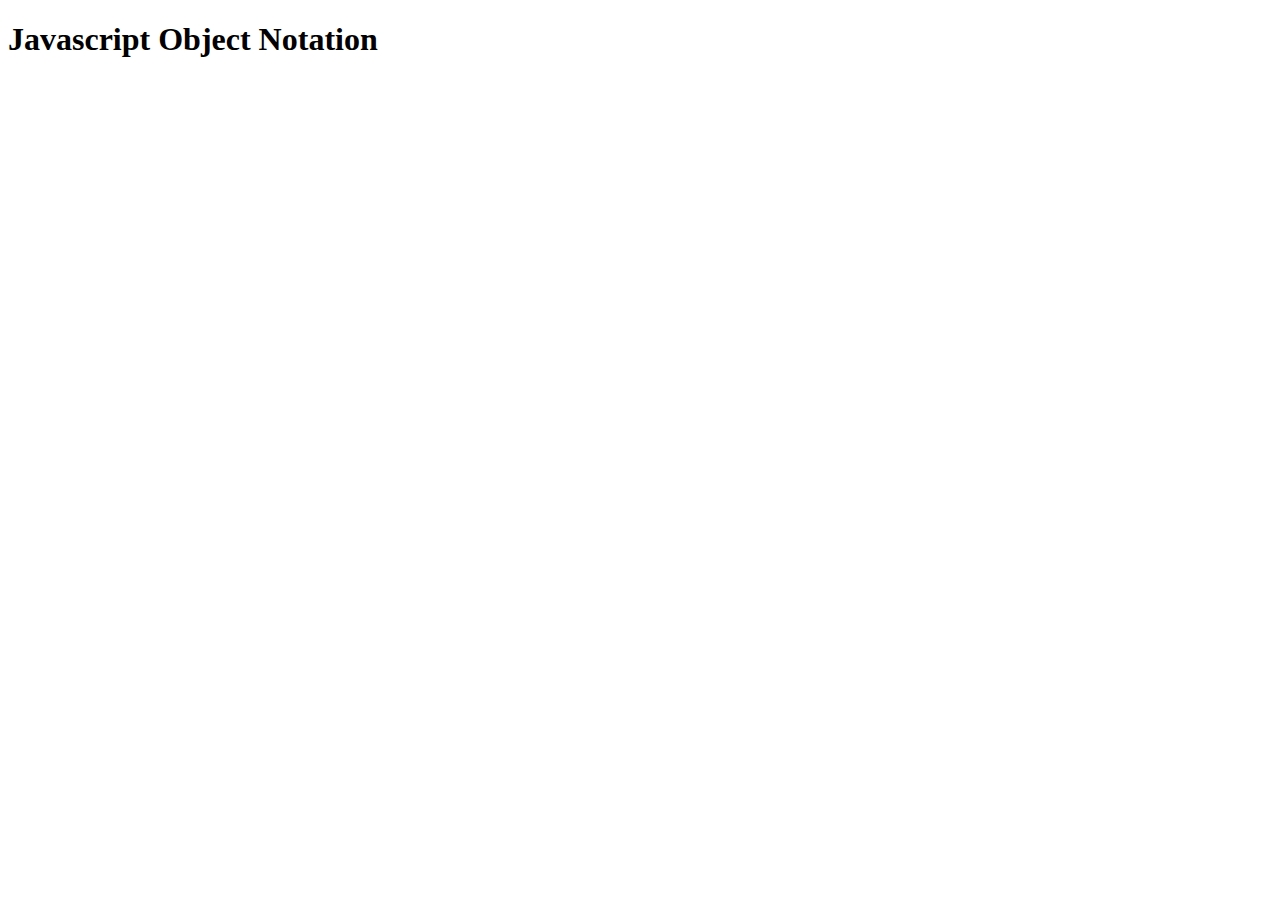
<file: API/index.html>
<!DOCTYPE html>
<html lang="en">
<head>
    <meta charset="UTF-8">
    <meta name="viewport" content="width=device-width, initial-scale=1.0">
    <title>JSON</title>
</head>
<body>
    <h1>Javascript Object Notation</h1>


    <script>
        const user = {
            name : "wazid",
            age : 25,
            id : 200048,
            friends : ["Rahim", "Karim"],
            age : [22, 24]
        };
        const convToJson = JSON.stringify(user);             // {"name":"wazid","age":25,"id":200048}
        console.log(convToJson);

        const jsonToUser = JSON.parse(convToJson);         // convert into normal object form
        console.log(jsonToUser);


    </script>
</body>
</html>
</file>
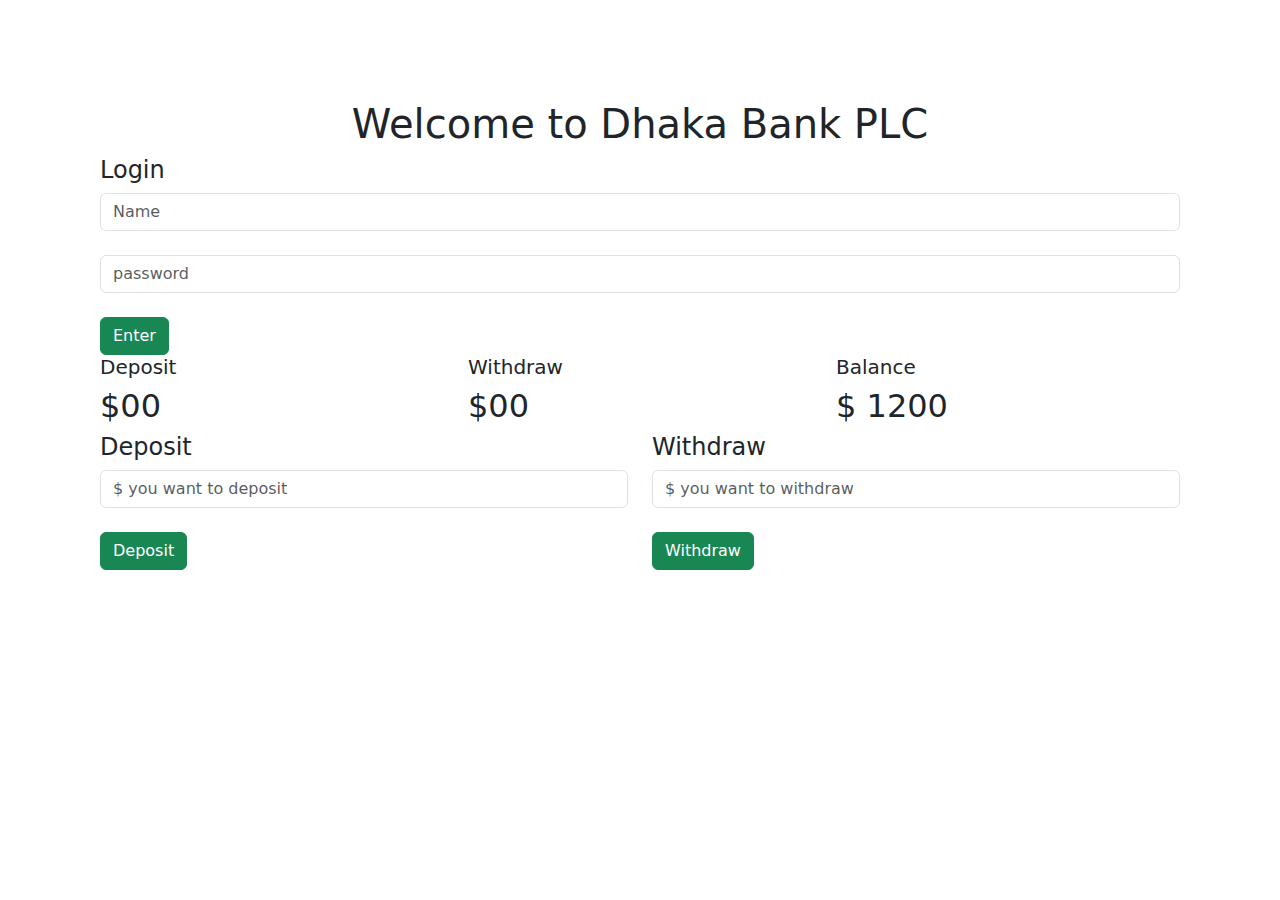
<file: project/index.html>
<!DOCTYPE html>
<html lang="en">
<head>
    <meta charset="UTF-8">
    <meta name="viewport" content="width=device-width, initial-scale=1.0">
    <title>Dhaka Bank</title>
    <link rel="stylesheet" href="style.css">
    <link rel="stylesheet" href="https://cdn.jsdelivr.net/npm/bootstrap@5.3.3/dist/css/bootstrap.min.css">
</head>
<body>
    <div id="login-area">
        <h1 class="text-center">Welcome to Dhaka Bank PLC</h1>
        <div class="submit-area">
            <h4>Login</h4>
            <input class="form-control" type="text" placeholder="Name">
            <br>
            <input class="form-control" type="password" placeholder="password">
            <br>
            <button id="login" class="btn btn-success">Enter</button>
        </div>
    </div>
    <div id="transaction-area">
        <div class="row">
            <div class="col-md-4">
                <div class="deposit status">
                    <h5>Deposit</h5>
                    <h2>$<span id="current-deposit">00</span></h2>
                </div>
            </div>
            <div class="col-md-4">
                <div class="withdraw status">
                    <h5>Withdraw</h5>
                    <h2>$00</h2>
                </div>
            </div>
            <div class="col-md-4">
                <div class="balance status">
                    <h5>Balance</h5>
                    <h2>$ <span id="current-balance">1200</span></h2>
                </div>
            </div>
        </div>
        <div class="row">
            <div class="col-md-6">
                <div class="submit-area">
                    <h4>
                    Deposit
                    </h4>
                    <input id="deposit-amount" class="form-control" type="text" placeholder="$ you want to deposit">
                    <br>
                    <button id="addDeposit" class="btn btn-success">
                    Deposit
                    </button>
                </div>
            </div>
            <div class="col-md-6">
                <div class="submit-area">
                    <h4>
                    Withdraw
                </h4>
                <input id="withdraw-amount" class="form-control" type="text" placeholder="$ you want to withdraw">
                <br>
                <button id="withdrawBtn" class="btn btn-success">
                    Withdraw
                </button>
                </div>
            </div>
        </div>
    </div>


    <script>
        // login button event handler

        const loginBtn = document.getElementById("login");
        loginBtn.addEventListener("click", function(){
            const loginArea = document.getElementById("login-area");
            loginArea.style.display = "none";
            const transactionArea = document.getElementById("transaction-area");
            transactionArea.style.display = "block"
        })

        // Deposit button event handler

        const depositBtn = document.getElementById("addDeposit");
        depositBtn.addEventListener("click", function(){
            const depositNumber = getInputNumber("deposit-amount");

            // const currentDeposit = document.getElementById("current-deposit").innerText;
            // const currentDepositNumber = parseFloat(currentDeposit);
            // const totalDeposit = depositNumber + currentDepositNumber;
            // document.getElementById("current-deposit").innerText = totalDeposit;
            

            // const currentBalance = document.getElementById('current-balance').innerText;
            // const currentBalanceNumber = parseFloat(currentBalance);
            // const totalBalance = depositNumber + currentBalanceNumber;
            // document.getElementById('current-balance').innerText = totalBalance;

            updateSpanText("current-deposit", depositNumber);
            updateSpanText("current-balance", depositNumber);

            depositAmount = document.getElementById("deposit-amount").value = "";
        })

        // Withdraw button event handler

        const withdrawBtn = document.getElementById("withdrawBtn");
        withdrawBtn.addEventListener("click", function(){
            const withdrawNumber = getInputNumber("withdraw-amount");
            console.log(withdrawNumber);
            
        })

        function getInputNumber(id){
            const amount = document.getElementById(id).value;
            const amountNumber = parseFloat(amount);
            return amountNumber;
        }

        function updateSpanText(id, depositNumber){
            const current = document.getElementById(id).innerText;
            const currentNumber = parseFloat(current);
            const totalAmount = depositNumber + currentNumber;
            document.getElementById(id).innerText = totalAmount;
        }


    </script>
</body>
</html>
</file>
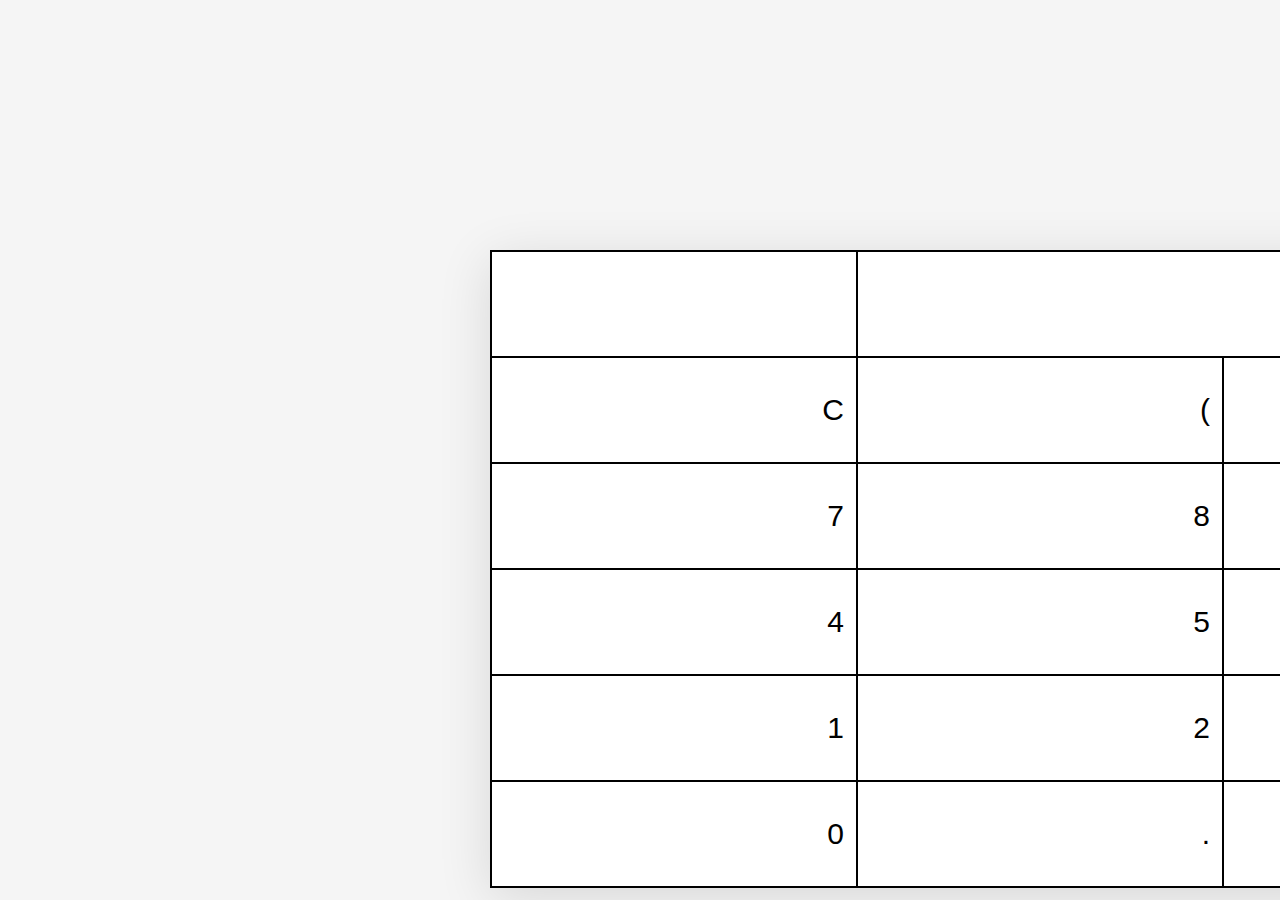
<file: Simple Calculator JS -2/index.html>
<!DOCTYPE html>
<html lang="en">
<head>
    <meta charset="UTF-8">
    <meta name="viewport" content="width=device-width, initial-scale=1.0">
    <title>Simple Calculator</title>
    <link rel="stylesheet" href="style.css">
</head>
<body>
    <div class="calculator-body">
        <table>
            <tr>
                <td> <input type="text" id="my-result"> </td>
            </tr>

            <tr>
                <td><input type="text" value="C" onclick="deleteMe()"></td>
                <td><input type="text" value="(" onclick="calculator('(')"></td>
                <td><input type="text" value=")" onclick="calculator(')')"></td>
            </tr>
            <tr>
                <td><input type="text" value="7" onclick="calculator('7')"></td>
                <td><input type="text" value="8" onclick="calculator('8')"></td>
                <td><input type="text" value="9" onclick="calculator('9')"></td>
                <td><input type="text" value="+" onclick="calculator('+')"></td>

            </tr>
            <tr>
                <td><input type="text" value="4" onclick="calculator('4')"></td>
                <td><input type="text" value="5" onclick="calculator('5')"></td>
                <td><input type="text" value="6" onclick="calculator('6')"></td>
                <td><input type="text" value="-" onclick="calculator('-')"></td>

            </tr>
            <tr>
                <td><input type="text" value="1" onclick="calculator('1')"></td>
                <td><input type="text" value="2" onclick="calculator('2')"></td>
                <td><input type="text" value="3" onclick="calculator('3')"></td>
                <td><input type="text" value="*" onclick="calculator('*')"></td>

            </tr>
            <tr>
                <td><input type="text" value="0" onclick="calculator('0')"></td>
                <td><input type="text" value="." onclick="calculator('.')"></td>
                <td><input type="text" value="/" onclick="calculator('/')"></td>
                <td><input type="text" value="=" onclick="answer('=')"></td>

            </tr>
        
       </table>
    </div>



    <script>
        function deleteMe(){
            document.getElementById("my-result").value = "";
        }

        function calculator(newValue){
            document.getElementById("my-result").value += newValue;
        }

        function answer(){
            let a = document.getElementById("my-result").value;
            let b = eval(a);
            document.getElementById("my-result").value = b;
        } 
    </script>
</body>
</html>
</file>
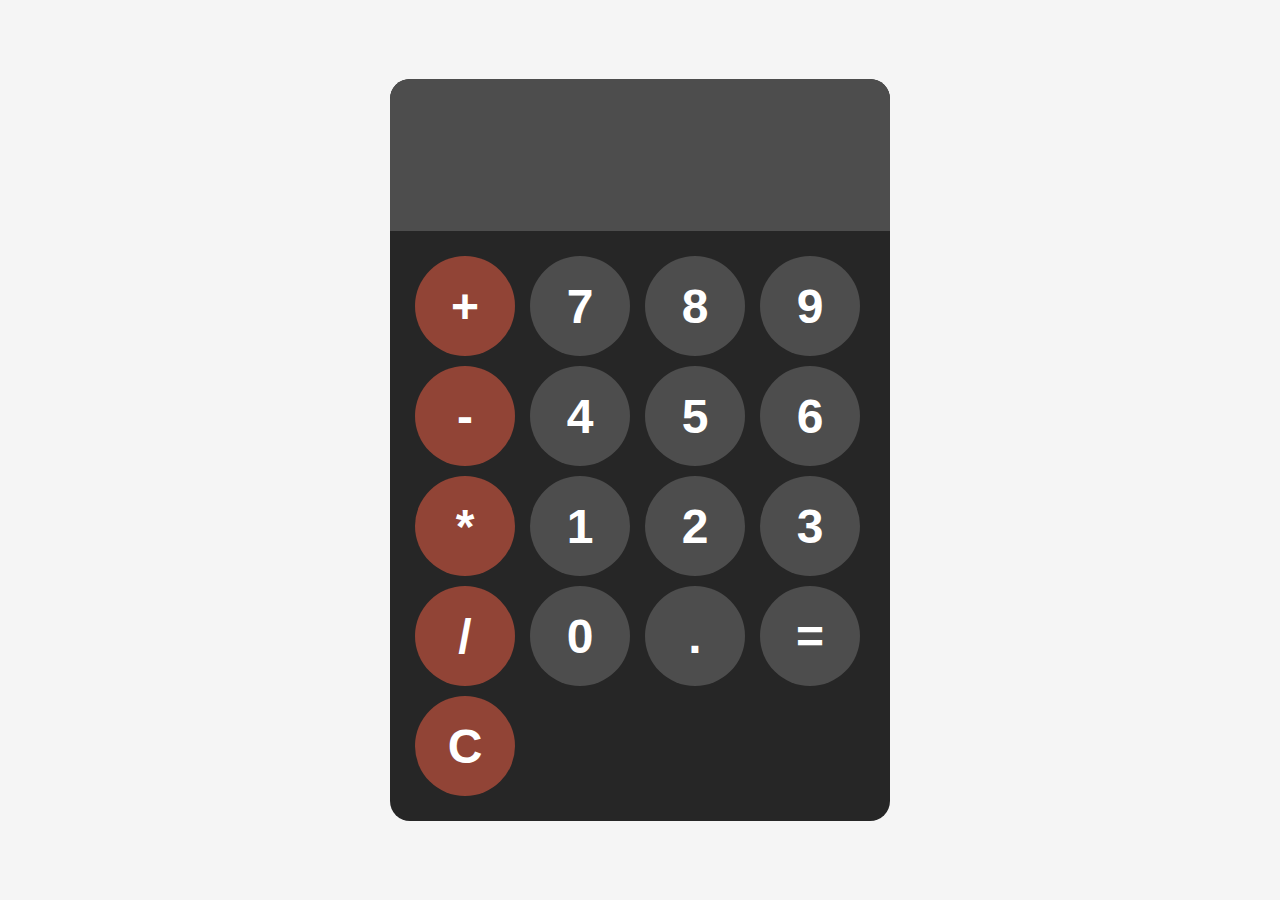
<file: Simple Calculator JS -3/index.html>
<!DOCTYPE html>
<html lang="en">
<head>
    <meta charset="UTF-8">
    <meta name="viewport" content="width=device-width, initial-scale=1.0">
    <title>Simple Calculator</title>
    <link rel="stylesheet" href="style.css">
</head>
<body>
    <div class="calculator">
        <input id="display" readonly>
        <div id="keys">
            <button class="operator-btn" onclick="appendToDisplay('+')">+</button>
            <button onclick="appendToDisplay('7')">7</button>
            <button onclick="appendToDisplay('8')">8</button>
            <button onclick="appendToDisplay('9')">9</button>
            <button class="operator-btn" onclick="appendToDisplay('-')">-</button>
            <button onclick="appendToDisplay('4')">4</button>
            <button onclick="appendToDisplay('5')">5</button>
            <button onclick="appendToDisplay('6')">6</button>
            <button class="operator-btn" onclick="appendToDisplay('*')">*</button>
            <button onclick="appendToDisplay('1')">1</button>
            <button onclick="appendToDisplay('2')">2</button>
            <button onclick="appendToDisplay('3')">3</button>
            <button class="operator-btn" onclick="appendToDisplay('/')">/</button>
            <button onclick="appendToDisplay('0')">0</button>
            <button onclick="appendToDisplay('.')">.</button>
            <button onclick="calculate('')">=</button>
            <button class="operator-btn" onclick="clearDisplay('')">C</button>
        </div>
    </div>

<script src="index.js"></script>
</body>
</html>
</file>
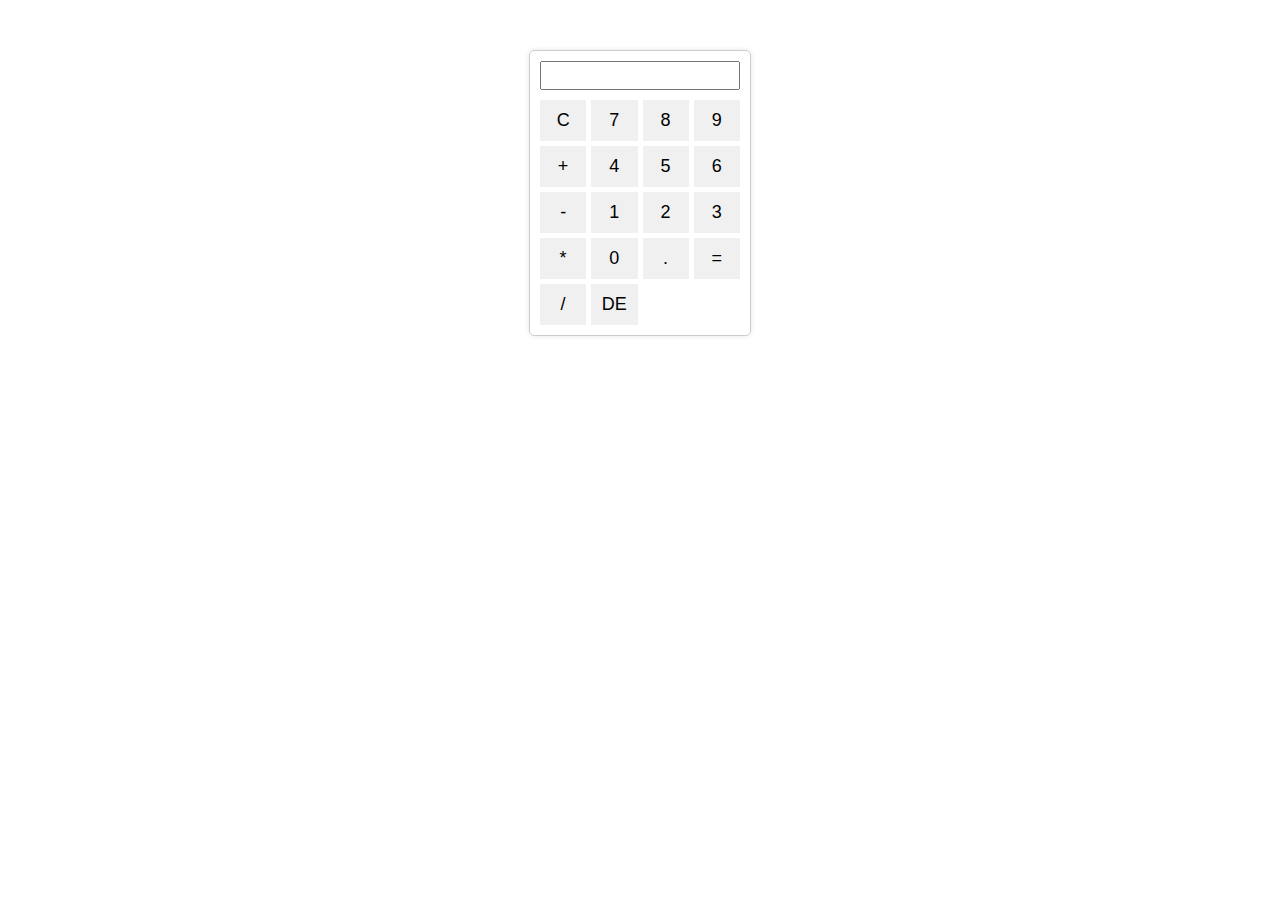
<file: Simple Calculator JS/index.html>
<html lang="en">
<head>
    <meta charset="UTF-8">
    <meta name="viewport" content="width=device-width, initial-scale=1.0">
    <title>My Calculator</title>
    <link rel="stylesheet" href="style.css">
</head>
<body>
    <div class="calculator">
        <input type="text" id="display" readonly>
        <div class="keys">
            <button onclick="clearDisplay()">C</button>
            <button onclick="appendToDisplay('7')">7</button>
            <button onclick="appendToDisplay('8')">8</button>
            <button onclick="appendToDisplay('9')">9</button>
            <button onclick="appendToDisplay('+')">+</button>
            <button onclick="appendToDisplay('4')">4</button>
            <button onclick="appendToDisplay('5')">5</button>
            <button onclick="appendToDisplay('6')">6</button>
            <button onclick="appendToDisplay('-')">-</button>
            <button onclick="appendToDisplay('1')">1</button>
            <button onclick="appendToDisplay('2')">2</button>
            <button onclick="appendToDisplay('3')">3</button>
            <button onclick="appendToDisplay('*')">*</button>
            <button onclick="appendToDisplay('0')">0</button>
            <button onclick="appendToDisplay('.')">.</button>
            <button onclick="calculateResult()">=</button>
            <button onclick="appendToDisplay('/')">/</button>
            <button onclick="display.value = display.value.toString().slice(0,-1)" id="operators" class="button">DE</button>
        </div>
    </div>

<script>

       let display = document.getElementById('display');

        function appendToDisplay(value) {
            display.value += value;
        }

        function clearDisplay() {
            display.value = '';
        }

        function calculateResult() {
            let expression = display.value;
            let result;

            if (expression.includes('+')) {
                let numbers = expression.split('+');
                result = parseFloat(numbers[0]) + parseFloat(numbers[1]);
            } else if (expression.includes('-')) {
                let numbers = expression.split('-');
                result = parseFloat(numbers[0]) - parseFloat(numbers[1]);
            } else if (expression.includes('*')) {
                let numbers = expression.split('*');
                result = parseFloat(numbers[0]) * parseFloat(numbers[1]);
            } else if (expression.includes('/')) {
                let numbers = expression.split('/');
                if (parseFloat(numbers[1]) === 0) {
                    result = 'Error: Division by zero';
                } else {
                    result = parseFloat(numbers[0]) / parseFloat(numbers[1]);
                }
            }
            
            display.value = result;
        }
    </script>

</script>
     
</body>
</html>
</file>
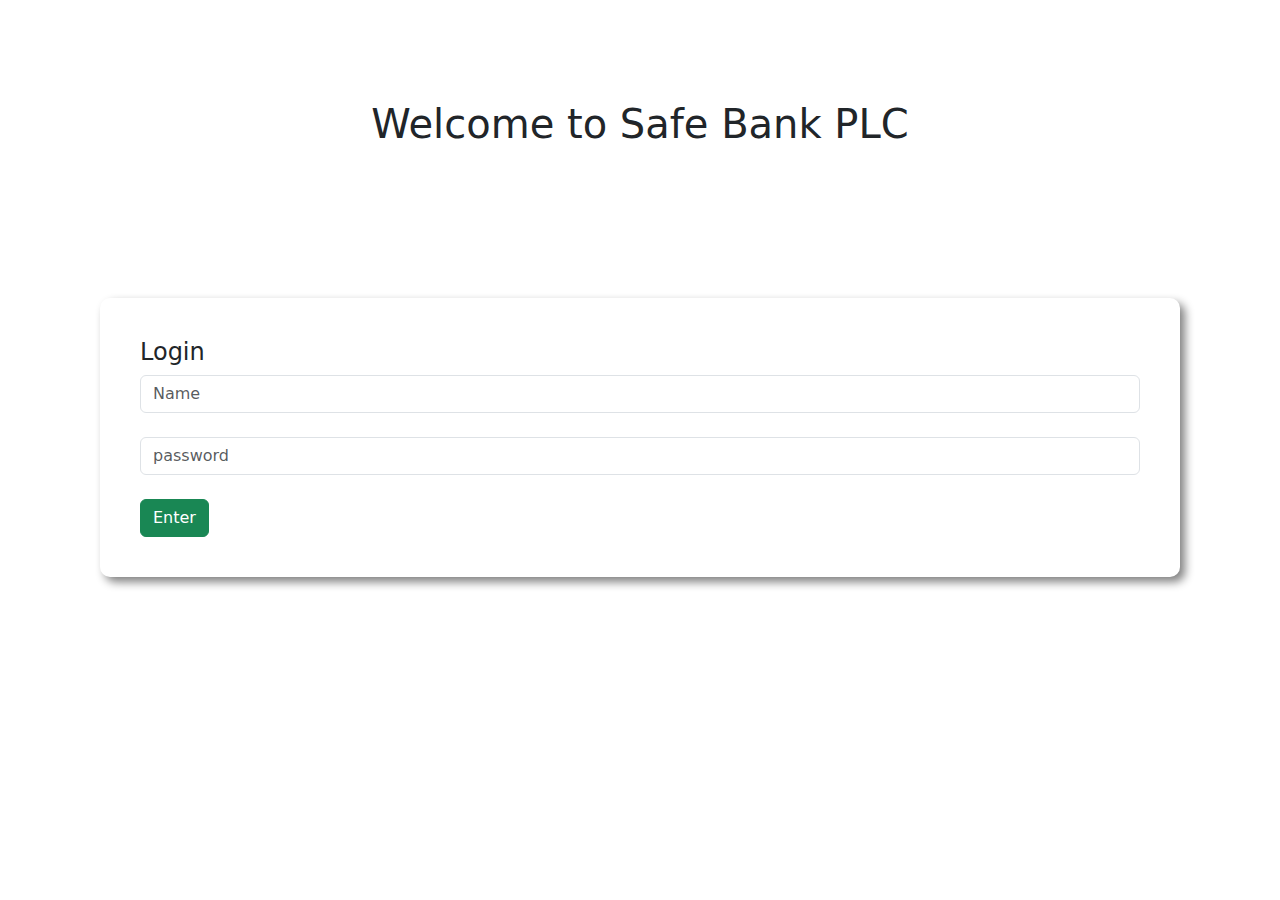
<file: project/Bank Account/index.html>
<!DOCTYPE html>
<html lang="en">
<head>
    <meta charset="UTF-8">
    <meta name="viewport" content="width=device-width, initial-scale=1.0">
    <title>Dhaka Bank</title>
    <link rel="stylesheet" href="style.css">
    <link rel="stylesheet" href="https://cdn.jsdelivr.net/npm/bootstrap@5.3.3/dist/css/bootstrap.min.css">
</head>
<body>
    <div id="login-area">
        <h1 class="text-center">Welcome to Safe Bank PLC</h1>
        <div class="submit-area">
            <h4>Login</h4>
            <input class="form-control" type="text" placeholder="Name">
            <br>
            <input class="form-control" type="password" placeholder="password">
            <br>
            <button id="login" class="btn btn-success">Enter</button>
        </div>
    </div>
    <div id="transaction-area">
        <div class="row">
            <div class="col-md-4">
                <div class="deposit status">
                    <h5>Deposit</h5>
                    <h2>$<span id="current-deposit">00</span></h2>
                </div>
            </div>
            <div class="col-md-4">
                <div class="withdraw status">
                    <h5>Withdraw</h5>
                    <h2>$ <span id="current-withdraw">00</span></h2>
                </div>
            </div>
            <div class="col-md-4">
                <div class="balance status">
                    <h5>Balance</h5>
                    <h2>$ <span id="current-balance">1200</span></h2>
                </div>
            </div>
        </div>
        <div class="row">
            <div class="col-md-6">
                <div class="submit-area">
                    <h4>
                    Deposit
                    </h4>
                    <input id="deposit-amount" class="form-control" type="text" placeholder="$ you want to deposit">
                    <br>
                    <button id="addDeposit" class="btn btn-success">
                    Deposit
                    </button>
                </div>
            </div>
            <div class="col-md-6">
                <div class="submit-area">
                    <h4>
                    Withdraw
                </h4>
                <input id="withdraw-amount" class="form-control" type="text" placeholder="$ you want to withdraw">
                <br>
                <button id="withdrawBtn" class="btn btn-success">
                    Withdraw
                </button>
                </div>
            </div>
        </div>
    </div>


    <script>
        // login button event handler

        const loginBtn = document.getElementById("login");
        loginBtn.addEventListener("click", function(){
            const loginArea = document.getElementById("login-area");
            loginArea.style.display = "none";
            const transactionArea = document.getElementById("transaction-area");
            transactionArea.style.display = "block"
        })

        // Deposit button event handler

        const depositBtn = document.getElementById("addDeposit");
        depositBtn.addEventListener("click", function(){
            const depositNumber = getInputNumber("deposit-amount");

            /* without function-------------------------------------------- */

            // const currentDeposit = document.getElementById("current-deposit").innerText;
            // const currentDepositNumber = parseFloat(currentDeposit);
            // const totalDeposit = depositNumber + currentDepositNumber;
            // document.getElementById("current-deposit").innerText = totalDeposit;
            

            // const currentBalance = document.getElementById('current-balance').innerText;
            // const currentBalanceNumber = parseFloat(currentBalance);
            // const totalBalance = depositNumber + currentBalanceNumber;
            // document.getElementById('current-balance').innerText = totalBalance;

            /* ----------------------------------------------------- */

            updateSpanText("current-deposit", depositNumber);
            updateSpanText("current-balance", depositNumber);

             document.getElementById("deposit-amount").value = "";
        })

        // Withdraw button event handler

        const withdrawBtn = document.getElementById("withdrawBtn");
        withdrawBtn.addEventListener("click", function(){
            const withdrawNumber = getInputNumber("withdraw-amount");
            updateSpanText("current-withdraw", withdrawNumber);
            updateSpanText("current-balance", -1 * withdrawNumber)            // -1 used to minus withdraw amount from balance

            document.getElementById("withdraw-amount").value = "";
            
        })

        function getInputNumber(id){
            const amount = document.getElementById(id).value;
            const amountNumber = parseFloat(amount);
            return amountNumber;
        }

        function updateSpanText(id, depositNumber){
            const current = document.getElementById(id).innerText;
            const currentNumber = parseFloat(current);
            const totalAmount = depositNumber + currentNumber;
            document.getElementById(id).innerText = totalAmount;
        }


    </script>
</body>
</html>
</file>
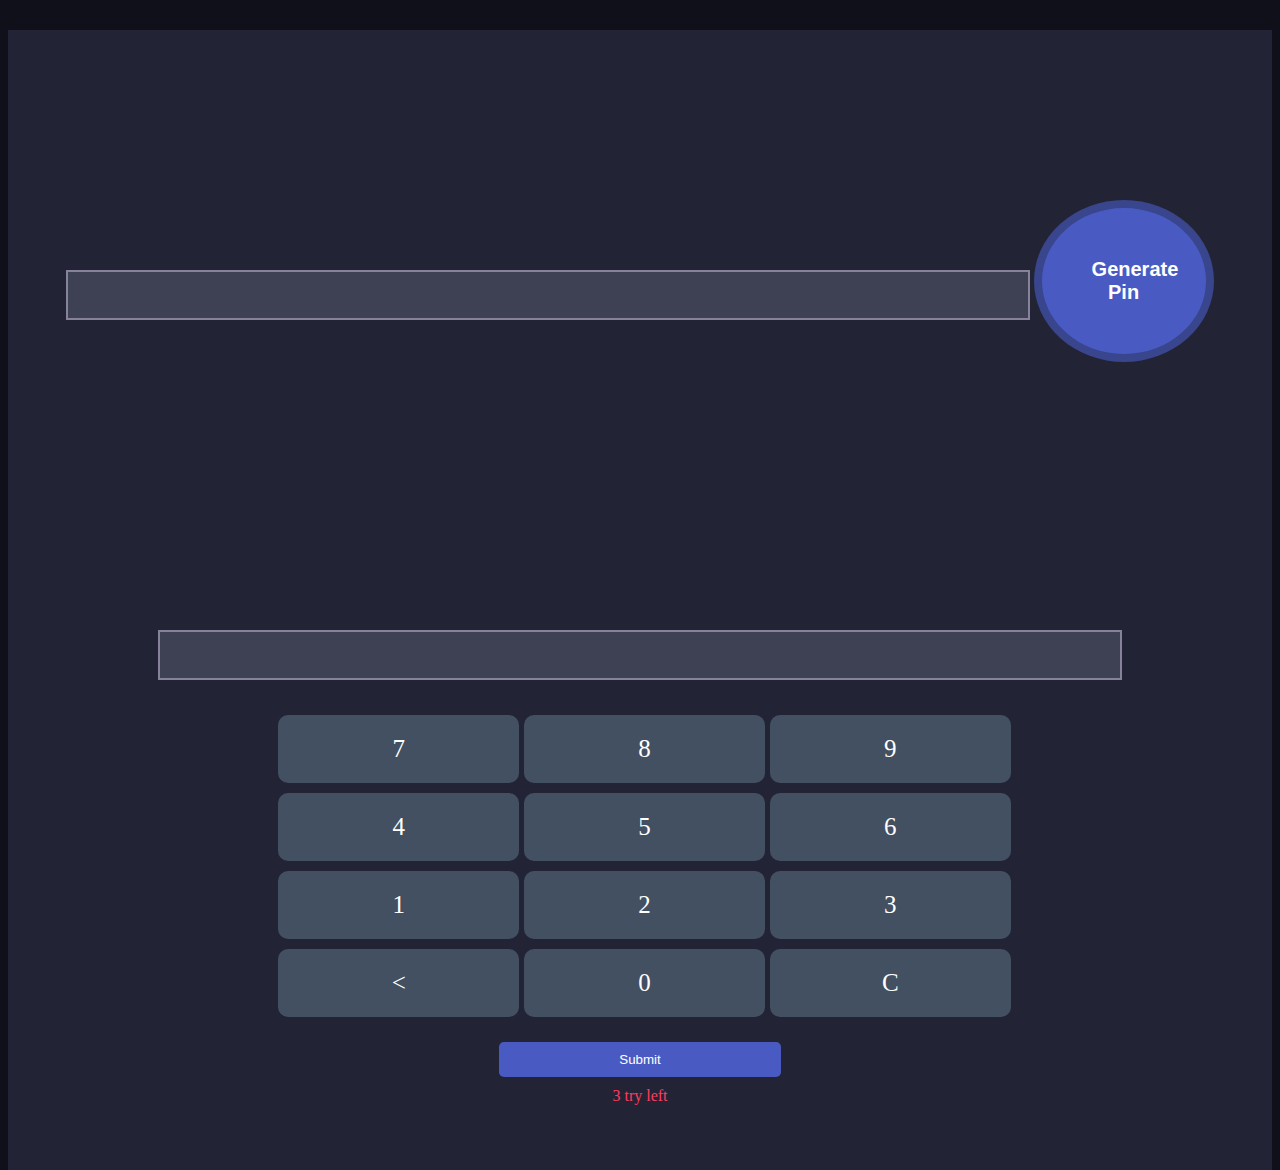
<file: project/Pin Generator/index.html>
<!DOCTYPE html>
<html lang="en">

<head>
    <meta charset="UTF-8">
    <meta name="viewport" content="width=device-width, initial-scale=1.0">
    <title>Pin Generator</title>
    <link rel="stylesheet" href="https://stackpath.bootstrapcdn.com/bootstrap/4.5.0/css/bootstrap.min.css"
        integrity="sha384-9aIt2nRpC12Uk9gS9baDl411NQApFmC26EwAOH8WgZl5MYYxFfc+NcPb1dKGj7Sk" crossorigin="anonymous">
    <link rel="stylesheet" href="style.css">
</head>

<body>
    <div class="container">
        <div class="row">
            <div class="col-md-6">
                <div class="pin-generator half-width">
                    <input id="display-pin" class="form-control" type="text">
                    <button id="generate-pin" class="generate-btn">Generate Pin</button>
                </div>
            </div>
            <div class="col-md-6">
                <div class="input-section half-width">
                    <input id="typed-numbers" class="form-control" type="text">
                    <div class="numbers">
                        <div id="calculator" class="calc-body">
                            <div class="calc-button-row">
                                <div class="button">7</div>
                                <div class="button">8</div>
                                <div class="button">9</div>
                            </div>
                            <div class="calc-button-row">
                                <div class="button">4</div>
                                <div class="button">5</div>
                                <div class="button">6</div>
                            </div>
                            <div class="calc-button-row">
                                <div class="button">1</div>
                                <div class="button">2</div>
                                <div class="button">3</div>
                            </div>
                            <div class="calc-button-row">
                                <div class="button">&lt;</div>
                                <div class="button">0</div>
                                <div class="button">C</div>
                            </div>
                            <div>
                                <button id="verify-pin" type="submit" class="submit-btn">Submit</button>
                                <p class="action-left">3 try left</p>
                            </div>
                        </div>
                    </div>
                </div>
            </div>
            <div class="notify-section">
                <p id="pin-failure" class="notify">❌ Pin Didn't Match, Please try again</p>
                <p id="pin-success" class="notify">✅ Pin Matched... Secret door is opening for you</p>
            </div>
        </div>
        <script src="js/app.js"></script>
</body>

</html>
</file>
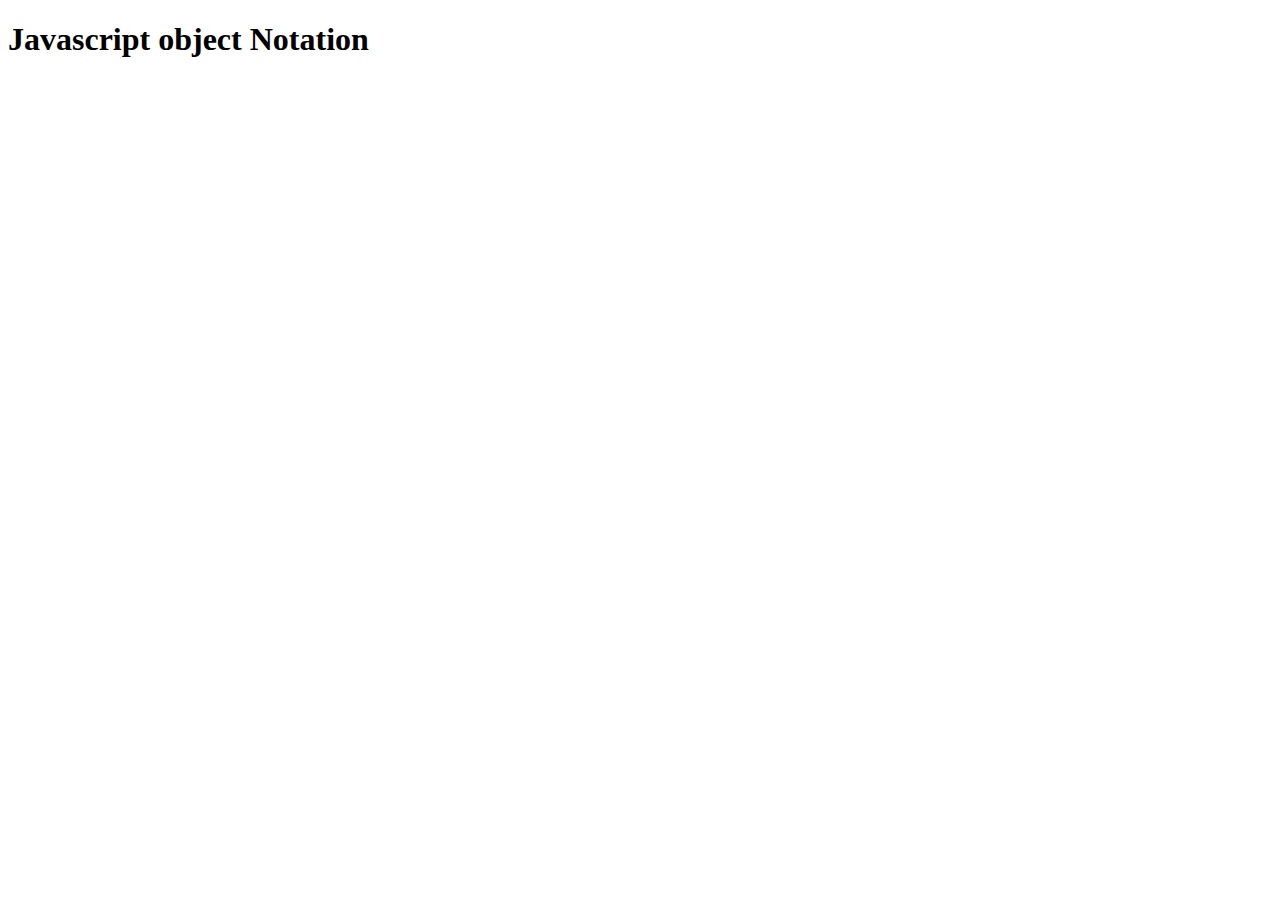
<file: API/fetchuser.html>
<!DOCTYPE html>
<html lang="en">
<head>
    <meta charset="UTF-8">
    <meta name="viewport" content="width=device-width, initial-scale=1.0">
    <title>Json</title>
</head>
<body>
    <h1>Javascript object Notation</h1>


    <script>

        fetch('https://jsonplaceholder.typicode.com/users')
        .then(response => response.json())
        .then(json => displayUser(json))


        function displayUser(users){
            const userNames = users.map(user => user)
        }
    </script>
</body>
</html>
</file>
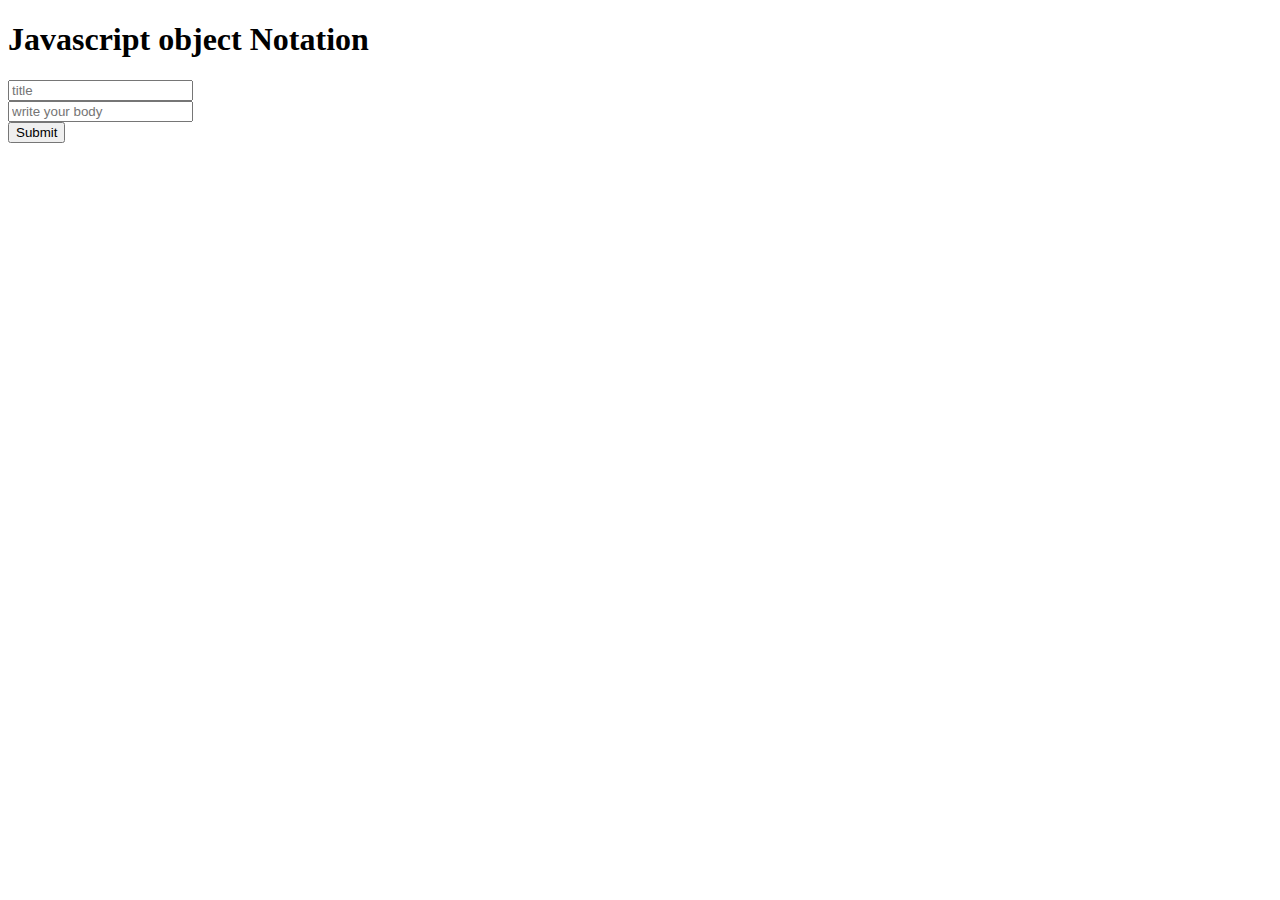
<file: API/server-post.html>
<!DOCTYPE html>
<html lang="en">
<head>
    <meta charset="UTF-8">
    <meta name="viewport" content="width=device-width, initial-scale=1.0">
    <title>Json</title>
</head>
<body>
    <h1>Javascript object Notation</h1>

    <input type="text" placeholder="title" id="title">
    <br>
    <input type="text" placeholder="write your body" id="body">
    <br>
    <button id="submit">Submit</button>


    <script>

        document.getElementById("submit").addEventListener("click",function(){
            const title = document.getElementById("title").value;
            const body = document.getElementById("body").value;
            const post = {
                title : title, body : body
            };

            postToServer(post);
        })


        function postToServer(postInfo){
            fetch('https://jsonplaceholder.typicode.com/posts', {
            method: 'POST',
            body: JSON.stringify(postInfo),
            headers: {
                'Content-type': 'application/json; charset=UTF-8',
            },
            })
            .then((response) => response.json())
            .then((json) => console.log(json));
        }

    </script>
</body>
</html>
</file>
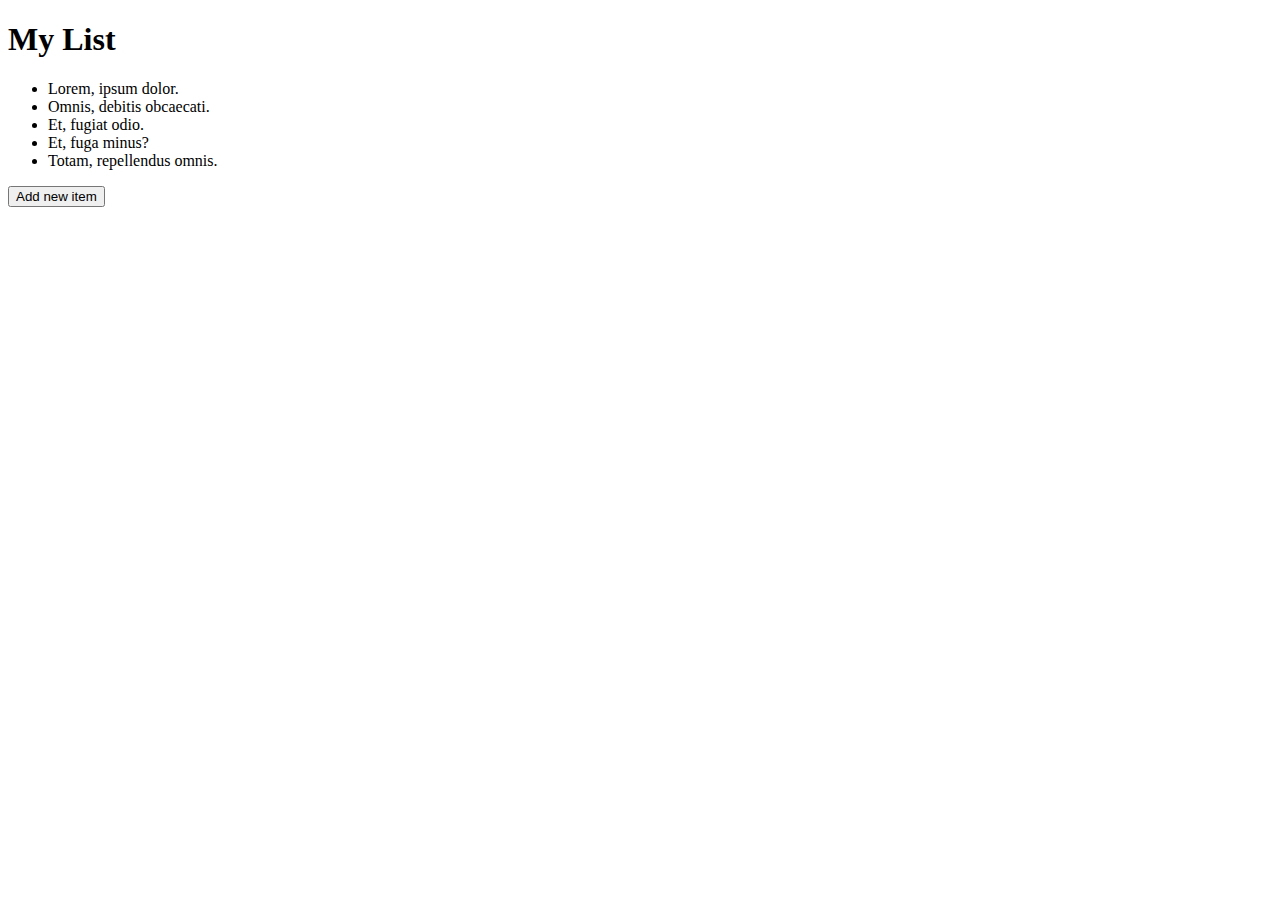
<file: dom-events/bubble.html>
<!DOCTYPE html>
<html lang="en">
<head>
    <meta charset="UTF-8">
    <meta name="viewport" content="width=device-width, initial-scale=1.0">
    <title>Document</title>
</head>
<body> 
    <h1>My List</h1>
    <div id="container">
        <ul id="myItem">
            <li id="firstitem" class="item">Lorem, ipsum dolor.</li>
            <li class="item">Omnis, debitis obcaecati.</li>
            <li class="item">Et, fugiat odio.</li>
            <li class="item">Et, fuga minus?</li>
            <li class="item">Totam, repellendus omnis.</li>
        </ul>

        <button id="newItem">Add new item</button>
    </div>



    <script>
        // document.getElementById('firstitem').addEventListener('click', function(event){
        //     console.log('First item clicked');
        // })
        // document.getElementById('myItem').addEventListener('click', function(event){
        //     console.log('Ul clicked');

        //     event.stopPropagation();                                                              // to stop bubble
        // })
        // document.getElementById('container').addEventListener('click', function(event){
        //     console.log('Container clicked');
        // })


        // let items = document.getElementsByClassName('item');
        // for(let i = 0; i < items.length; i++){
        //     let item = items[i];

        //     item.addEventListener('click',function(event){
        //         event.target.parentNode.removeChild(event.target);
        //     })
        // }

        document.getElementById('newItem').addEventListener('click', function(event){
            let itemParent = document.getElementById('myItem');
            let addItem = document.createElement('li');
            addItem.innerText = 'This is new item';
            itemParent.appendChild(addItem);
        })


        document.getElementById('myItem').addEventListener('click', function(event){
            event.target.parentNode.removeChild(event.target);
        })
        
    </script>

</body>
</html>
</file>
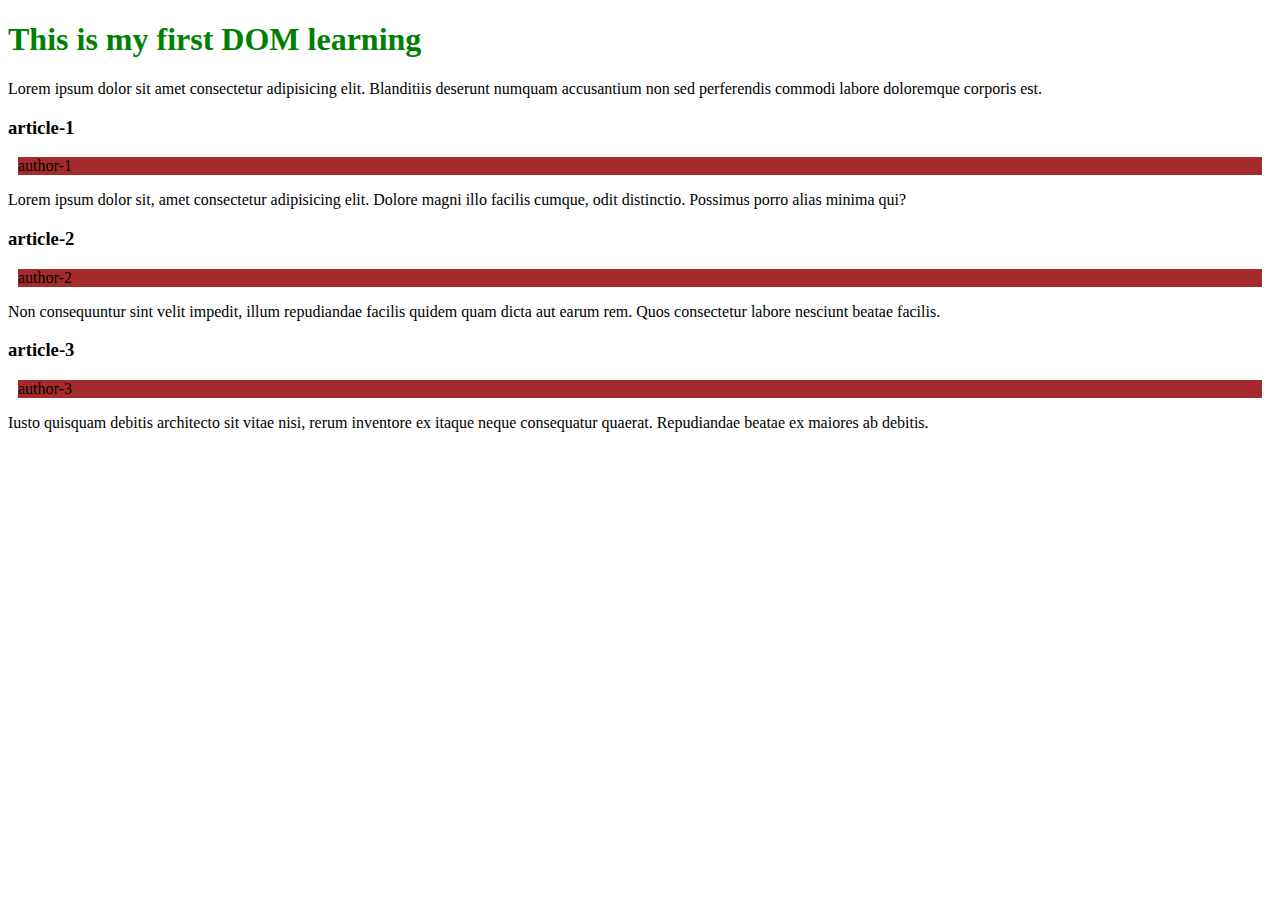
<file: dom-events/dom.html>
<!DOCTYPE html>
<html lang="en">
<head>
    <meta charset="UTF-8">
    <meta name="viewport" content="width=device-width, initial-scale=1.0">
    <title>DOM Events</title>
</head>
<body>
   <main>
    <section>
         <h1 id="first">This is my first DOM learning</h1>
         <p>Lorem ipsum dolor sit amet consectetur adipisicing elit. Blanditiis deserunt numquam accusantium non sed perferendis commodi labore doloremque corporis est.</p>

         <article>
            <h3>article-1</h3>
            <p class="author">author-1</p>
            <p class="description">Lorem ipsum dolor sit, amet consectetur adipisicing elit. Dolore magni illo facilis cumque, odit distinctio. Possimus porro alias minima qui?</p>
         </article>
         <article>
            <h3>article-2</h3>
            <p class="author">author-2</p>
            <p class="description">Non consequuntur sint velit impedit, illum repudiandae facilis quidem quam dicta aut earum rem. Quos consectetur labore nesciunt beatae facilis.</p>
         </article>
         <article>
            <h3>article-3</h3>
            <p class="author">author-3</p>
            <p class="description">Iusto quisquam debitis architecto sit vitae nisi, rerum inventore ex itaque neque consequatur quaerat. Repudiandae beatae ex maiores ab debitis.</p>
         </article>
    </section>
   </main>

   <script>

    let authors = document.getElementsByClassName('author');

    for (let i = 0; i < authors.length; i++){
        let element = authors[i];
        console.log(element.innerHTML);
        element.style.backgroundColor = 'brown';
        element.style.margin = '10px';
        
    }

    let first = document.getElementById('first')
    first.style.color = 'green';
    
   </script>
</body>
</html>
</file>
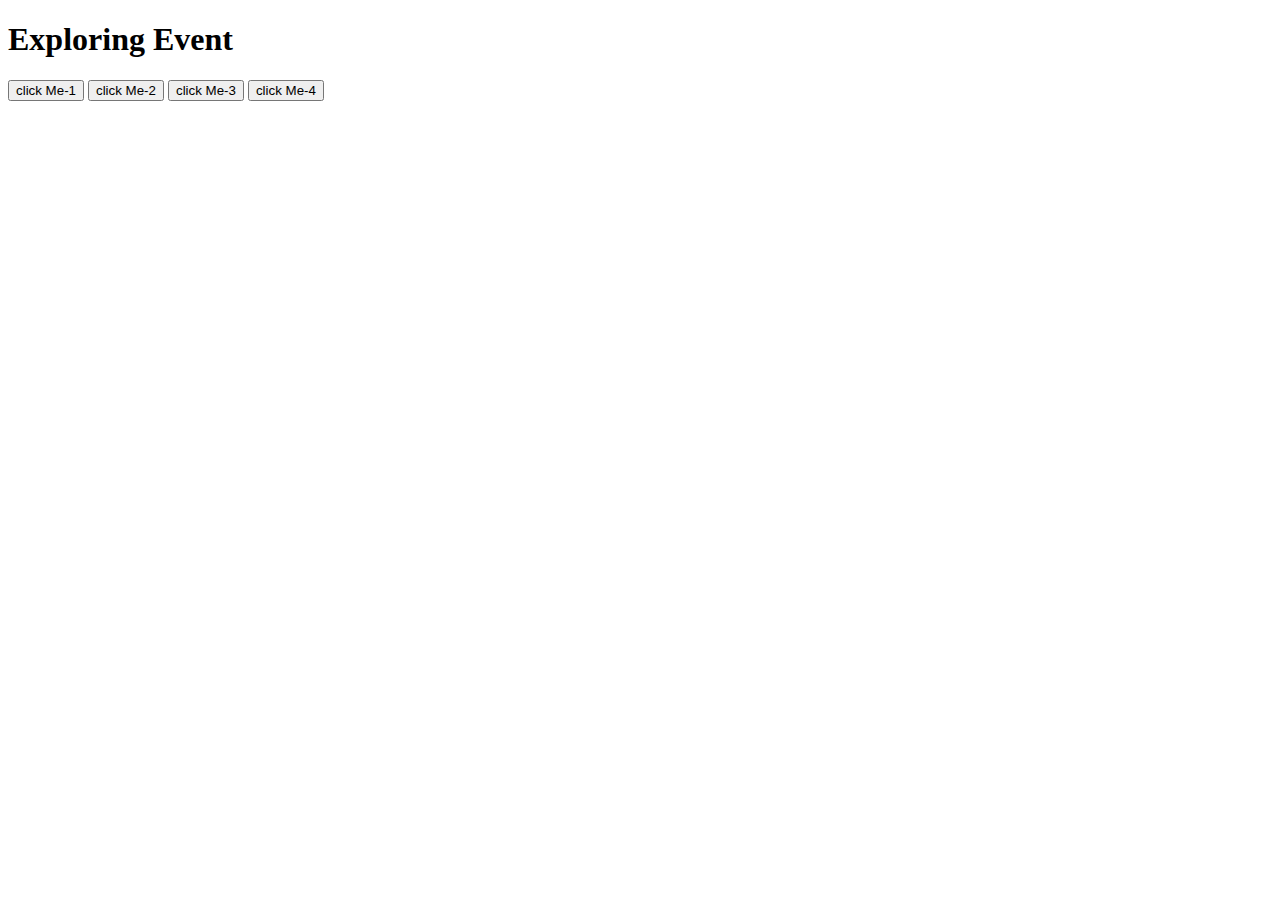
<file: dom-events/event.html>
<!DOCTYPE html>
<html lang="en">
<head>
    <meta charset="UTF-8">
    <meta name="viewport" content="width=device-width, initial-scale=1.0">
    <title>Event Handler</title>
</head>
<body>
    <h1>Exploring Event</h1>

    <button>click Me-1</button>
    <button id="second">click Me-2</button>
    <button id="third">click Me-3</button>
    <button id="fourth">click Me-4</button>


    <script>
        function handleClick(){
            document.body.style.backgroundColor = 'red';
        }
        function handleClick1(){
            document.body.style.backgroundColor = 'green';
        }

        let secondBtn = document.getElementById('second');                // first technique
        secondBtn.onclick = handleClick;

        let thirdBtn = document.getElementById('third');                   // second technique
        thirdBtn.addEventListener('click', handleClick1);


        document.getElementById('fourth').addEventListener('click', function() {                // third technique 
            document.body.style.color = 'blue';
            document.body.style.fontSize = '50px';
        })

    </script>
</body>
</html>
</file>
<file: project/style.css>
body{
    padding: 100px;
}
</file>
<file: Simple Calculator JS -2/style.css>
*{
    margin: 0px;
    padding: 0px;
}

body{
    background-color: whitesmoke;
}

.calculator-body{
    position: absolute;
    top: 50%;
    left: 50%;
    transform: translate(-50%, -50%);
    height: 400px;
    width: 300px;
}

table{
    background-color: #fff;
    box-shadow: 0px 10px 50px rgba(0, 0, 0, 0.123);
    border: 2px solid;
    border-collapse: collapse;
}

td{
    text-align: center;
    color: rgba(0, 0, 0, 0.555);
    border: 2px solid black;
}

input[type ="button"]{
    width: 90px;
    height: 80px;
    color: white;
    background-color: black;
    border: none;
    font-size: 2rem;
    cursor: pointer;
    transition: 0.2s ease-in-out;
}

input[type ="button"]:hover{
    background-color: blueviolet;
    outline: none;
}

input[type ="text"]{
    height: 80px;
    width: 340px;
    text-align: right;
    margin: 10px;
    padding: 2px;
    outline: none;
    border: none;
    font-size: 30px;
}
</file>
<file: Simple Calculator JS -3/style.css>
body{
    margin: 0;
    padding: 0;
    display: flex;
    justify-content: center;
    align-items: center;
    height: 100vh;
    background-color: whitesmoke;

}
.calculator{
    background-color: hsl(0, 0%, 15%);
    border-radius: 20px;
    max-width: 500px;
    overflow: hidden;
    font-family: Arial, Helvetica, sans-serif;
}

#display{
    width: 100%;
    padding: 30px;
    background-color: hsl(0, 0%, 30%);
    border: none;
    color: white;
    text-align: left;
    font-size: 5rem;
}
#keys{
    display: grid;
    grid-template-columns: repeat(4, 1fr);
    gap: 10px;
    padding: 25px;
}
button{
    height: 100px;
    width: 100px;
    border: none;
    border-radius: 50px;
    background-color: hsl(0, 0%, 30%);
    color: white;
    font-size: 3rem;
    font-weight: bold;
    cursor: pointer;
}

button:hover{
    background-color: hwb(240 0% 10% / 0.288);

}
button:active{
    background-color: hwb(240 0% 40% / 0.63);
}

.operator-btn{
    background-color: rgba(255, 99, 71, 0.493);
}
.operator-btn:hover{
    background-color: rgba(255, 99, 71, 0.733);
}
.operator-btn:active{
    background-color: tomato;
}
</file>
<file: Simple Calculator JS/style.css>
.calculator {
    width: 200px;
    margin: 50px auto;
    border: 1px solid #ccc;
    border-radius: 5px;
    padding: 10px;
    box-shadow: 0 0 5px rgba(0, 0, 0, 0.1);
}

#display {
    width: 100%;
    margin-bottom: 10px;
    padding: 5px;
}

.keys {
    display: grid;
    grid-template-columns: repeat(4, 1fr);
    grid-gap: 5px;
}

button {
    padding: 10px;
    font-size: 18px;
    border: none;
    cursor: pointer;
    background-color: #f0f0f0;
}

button:hover {
    background-color: #ddd;
}
</file>
<file: project/Bank Account/style.css>
body{
    padding: 100px;
}
.submit-area{
    margin-top: 150px;
    padding: 40px;
    box-shadow: 5px 5px 10px gray;
    border-radius: 10px;

}
#transaction-area{
    display: none;
}
.status{
    color: whitesmoke;
    margin: 0 20px;
    padding: 30px;
    border-radius: 10px;
}
.deposit{
    background-color: slateblue;
}
.withdraw{
    background-color: rgb(206, 112, 96);
}
.balance{
    background-color: rgb(132, 180, 69);
}
</file>
<file: project/Pin Generator/style.css>
*{
    box-sizing: border-box;
}
body {
    background: #10101B;
    height: 100vh;
}
.container {
    margin-top: 30px;
}

.half-width {
    height: 570px;
    background: #222436;
    padding: 30px;
    text-align: center;
}
.generate-btn{
    margin-top: 140px;
    width: 180px;
    padding: 50px;
    border-radius: 50%;
    border: 8px solid #39458C;
    background-color: #495BC3;
    color: #ffffff;
    font-weight: bold;
    font-size: 20px;
    text-align: center;
}
.generate-btn:focus{
    outline: none;
    box-shadow: none;
}

input[type='text']{
    background-color: #3D4153;
    padding: 10px 0px;
    color: #ffffff;
    width: 80%;
    margin: 0 auto;
    border: 2px solid #858299;
    height: 50px;
    padding: 10px;
}
input[type='text']:focus {
    background-color: #3D4153;
    color: #fff;
    font-size: 20px;
}
.numbers {
    margin: 30px 0;
}

.calc-typed {
margin-top: 20px;
font-size: 45px;
text-align: right;
color: #fff;
}

.calc-button-row {
width: 100%;
}

.button {
width: 20%;
background: #425062;
color: #fff;
padding: 20px 0;
margin: 5px;
display: inline-block;
font-size: 25px;
text-align: center;
vertical-align: middle;
margin-right: -4px;
border-radius: 10px;
cursor: pointer;
}
.blink-me {
color: #E0B612;
}
.submit-btn {
    border: none;
    margin-top: 20px;
    padding: 10px 120px;
    border-radius: 5px;
    background: #495BC3;
    color: #fff;
}
.notify {
    color: #fff;
    text-align: center;
    margin: 0 auto;
    background: #222436;
    margin-top: 20px;
    border-radius: 15px;
    padding: 5px 20px;
    display: none;
}
.notify-section{
    width: 35%;
    margin: 0 auto;
}
.action-left {
    color: #FF3C5F;
    margin-top: 10px;
}
</file>
